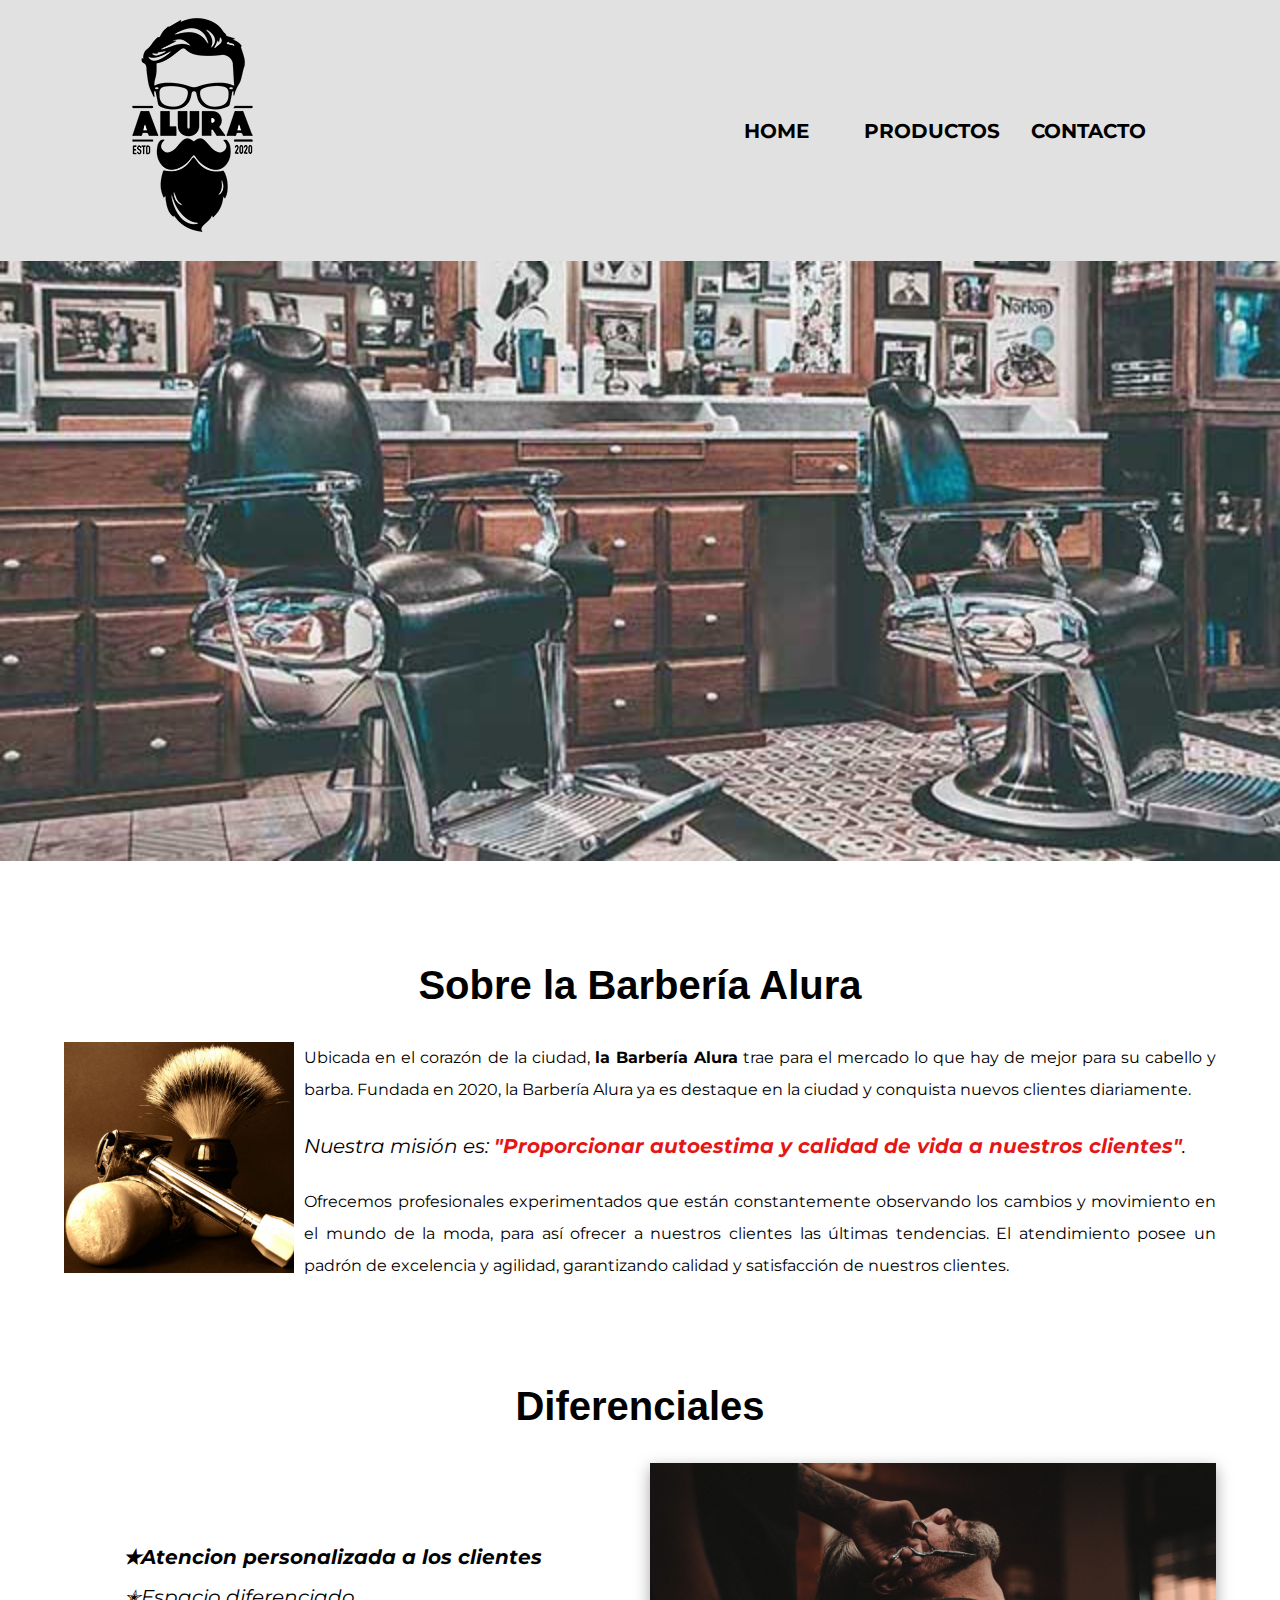
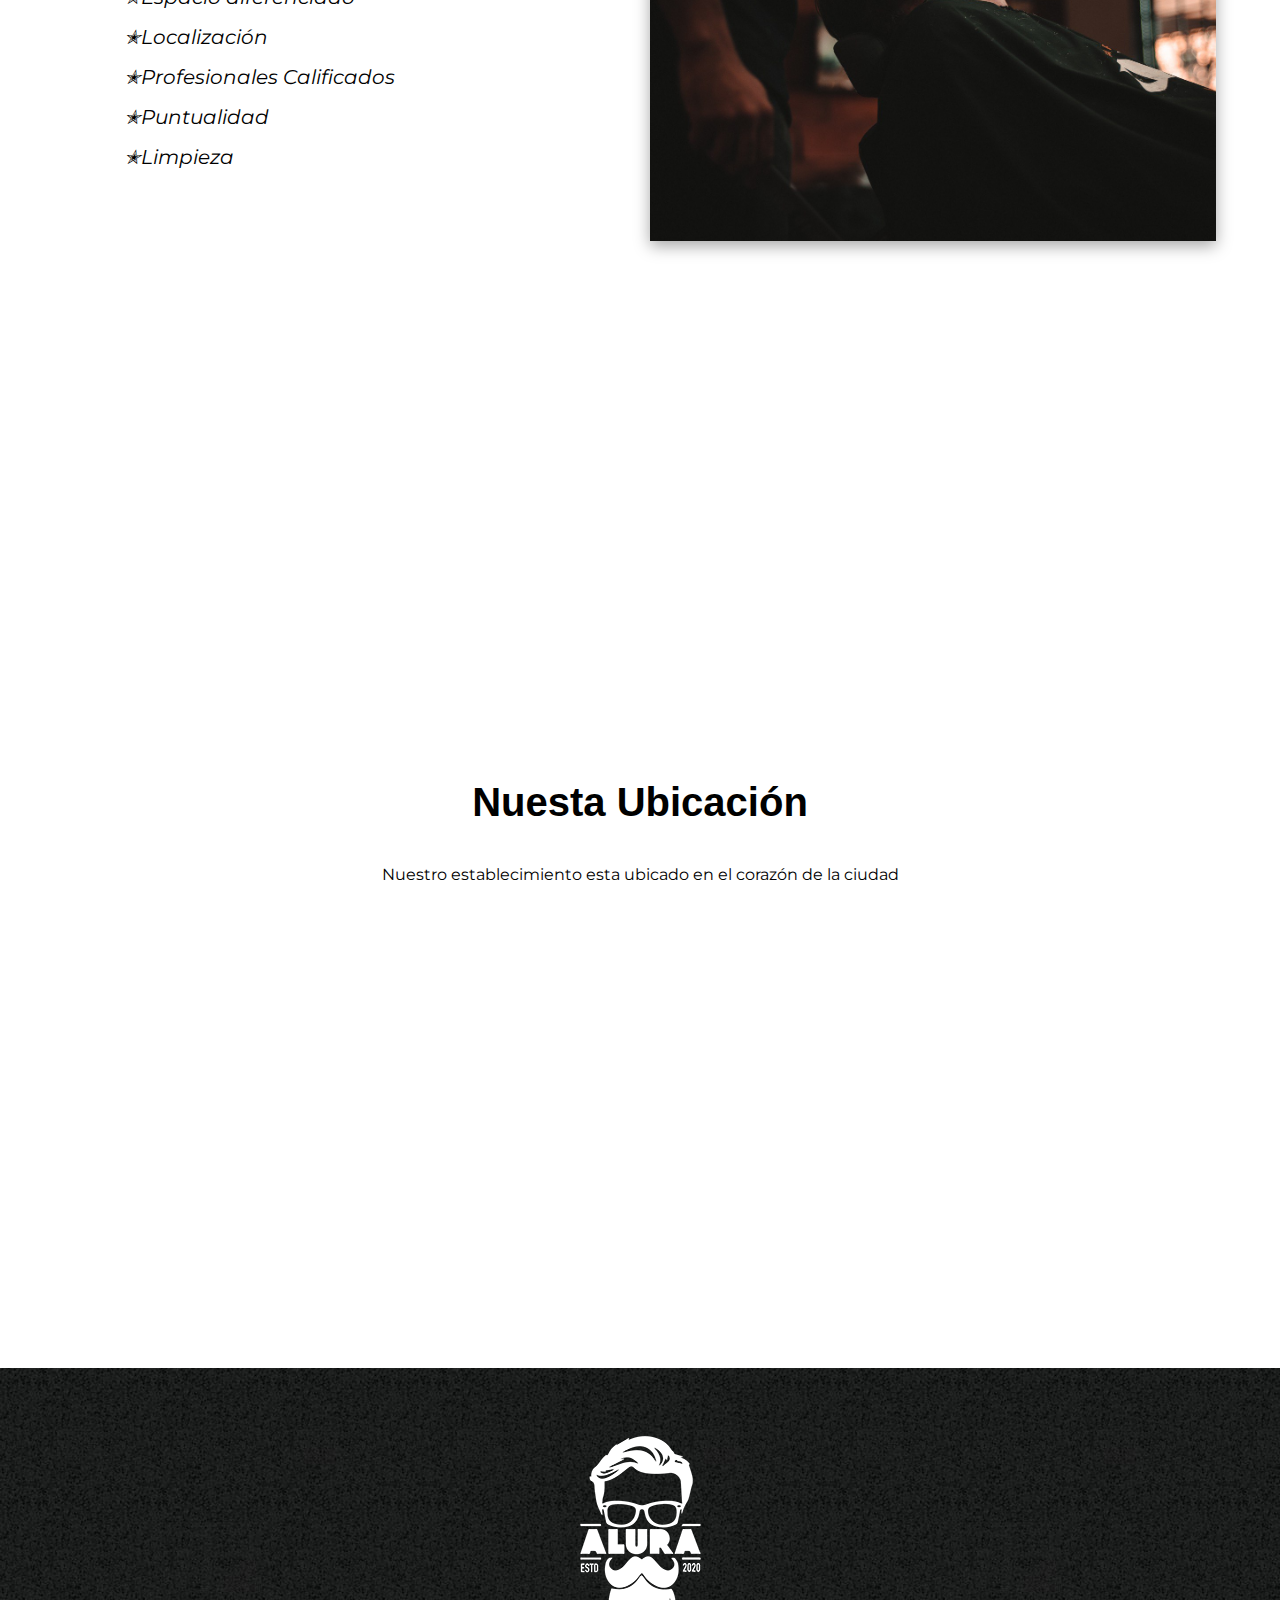
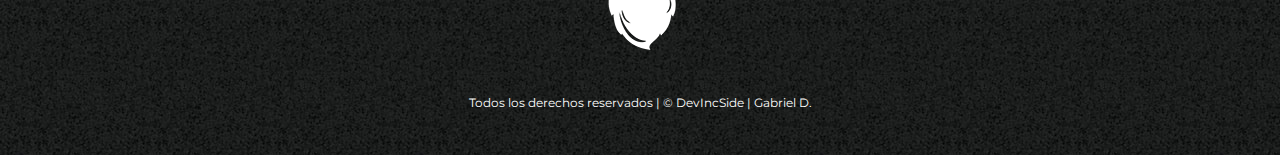
<file: index.html>
<!DOCTYPE html>
<html lang="es">
  <head>
    <meta charset="UTF-8" />
    <meta http-equiv="X-UA-Compatible" content="IE=edge" />
    <meta name="viewport" content="width=device-width, initial-scale=1.0" />
    <link rel="stylesheet" href="css/normalize.css" />
    <link rel="stylesheet" href="css/style.css" />

    <link rel="preconnect" href="https://fonts.googleapis.com" />
    <link rel="preconnect" href="https://fonts.gstatic.com" crossorigin />
    <link
      href="https://fonts.googleapis.com/css2?family=Montserrat:ital,wght@0,300;0,700;1,300&display=swap"
      rel="stylesheet"
    />
    <title>Contacto</title>
    <link rel="icon" href="img/logo.png" type="image/x-icon" />
  </head>
  <body>
    <header class="header">
      <div class="header-div contenedor">
        <div class="logo-header">
          <a href="/">
            <img src="img/logo.png" alt="Imagen de logo" />
          </a>
        </div>

        <div class="nav-header">
          <nav class="navegacion">
            <a class="enlace" href="index.html">Home</a>
            <a class="enlace" href="productos.html">Productos</a>
            <a class="enlace" href="contacto.html">Contacto</a>
          </nav>
        </div>
      </div>
    </header>

    <section class="bgHeader"></section>

    <main class="principal contenedor">
      <div class="contenido-principal centrar-texto">
        <section>
          <h2 class="nosotros">Sobre la Barbería Alura</h2>

          <div class="descripcion">
            <div class="img">
              <img
                class="utensilios"
                src="img/utensilios.jpg"
                alt="Imagen utensilios"
              />
            </div>

            <div class="cont">
              <p>
                Ubicada en el corazón de la ciudad,
                <strong class="pStrong">la Barbería Alura</strong> trae para el
                mercado lo que hay de mejor para su cabello y barba. Fundada en
                2020, la Barbería Alura ya es destaque en la ciudad y conquista
                nuevos clientes diariamente.
              </p>

              <p class="mision">
                <em>
                  Nuestra misión es:
                  <strong class="mStrong"
                    >"Proporcionar autoestima y calidad de vida a nuestros
                    clientes"</strong
                  >.
                </em>
              </p>

              <p>
                Ofrecemos profesionales experimentados que están constantemente
                observando los cambios y movimiento en el mundo de la moda, para
                así ofrecer a nuestros clientes las últimas tendencias. El
                atendimiento posee un padrón de excelencia y agilidad,
                garantizando calidad y satisfacción de nuestros clientes.
              </p>
            </div>
          </div>
          <div class="diferenciales">
            <h2 class="difh2">Diferenciales</h2>

            <div class="dif-contenido">
              <div class="img-dif">
                <img
                  class="difImagen"
                  src="img/diferenciales.jpg"
                  alt="Imagen Diferenciales"
                />
              </div>

              <div class="txt-dif">
                <ul class="list-dif">
                  <li class="item">Atencion personalizada a los clientes</li>
                  <li class="item">Espacio diferenciado</li>
                  <li class="item">Localización</li>
                  <li class="item">Profesionales Calificados</li>
                  <li class="item">Puntualidad</li>
                  <li class="item">Limpieza</li>
                </ul>
              </div>
            </div>
          </div>
        </section>

        <section class="video contenedor centrar-texto">
          <iframe
            class="VideoFrame"
            width="560"
            height="315"
            src="https://www.youtube.com/embed/RqRVfhM8oGU"
            title="YouTube video player"
            frameborder="0"
            allow="accelerometer; autoplay; clipboard-write; encrypted-media; gyroscope; picture-in-picture"
            allowfullscreen
          ></iframe>
        </section>
      </div>
    </main>

    <section class="mapa">
      <div class="contenedor centrar-texto">
        <h2 class="mapa-titulo">Nuesta Ubicación</h2>
        <p>Nuestro establecimiento esta ubicado en el corazón de la ciudad</p>
      </div>
      <iframe
        class="mapaVentana"
        src="https://www.google.com/maps/embed?pb=!1m18!1m12!1m3!1d469.4761742754675!2d-101.19842276304577!3d19.720737495724123!2m3!1f0!2f0!3f0!3m2!1i1024!2i768!4f13.1!3m3!1m2!1s0x842d0faa7196fd17%3A0x1f9bf2fa4a905bb9!2sBurger%20Shop!5e0!3m2!1ses-419!2smx!4v1670528840103!5m2!1ses-419!2smx"
        width="600"
        height="450"
        style="border: 0"
        allowfullscreen=""
        loading="lazy"
        referrerpolicy="no-referrer-when-downgrade"
      ></iframe>
    </section>

    <footer class="footer centrar-texto">
      <a href="/">
        <img src="img/logo-blanco.png" alt="Logo en Blanco" />
      </a>

      <p class="footer-desc">
        Todos los derechos reservados | &copy;
        <a class="enlace-footer" href="https://www.facebook.com/DevIncSide"
          >DevIncSide | Gabriel D.</a
        >
      </p>
    </footer>
  </body>
</html>
</file>
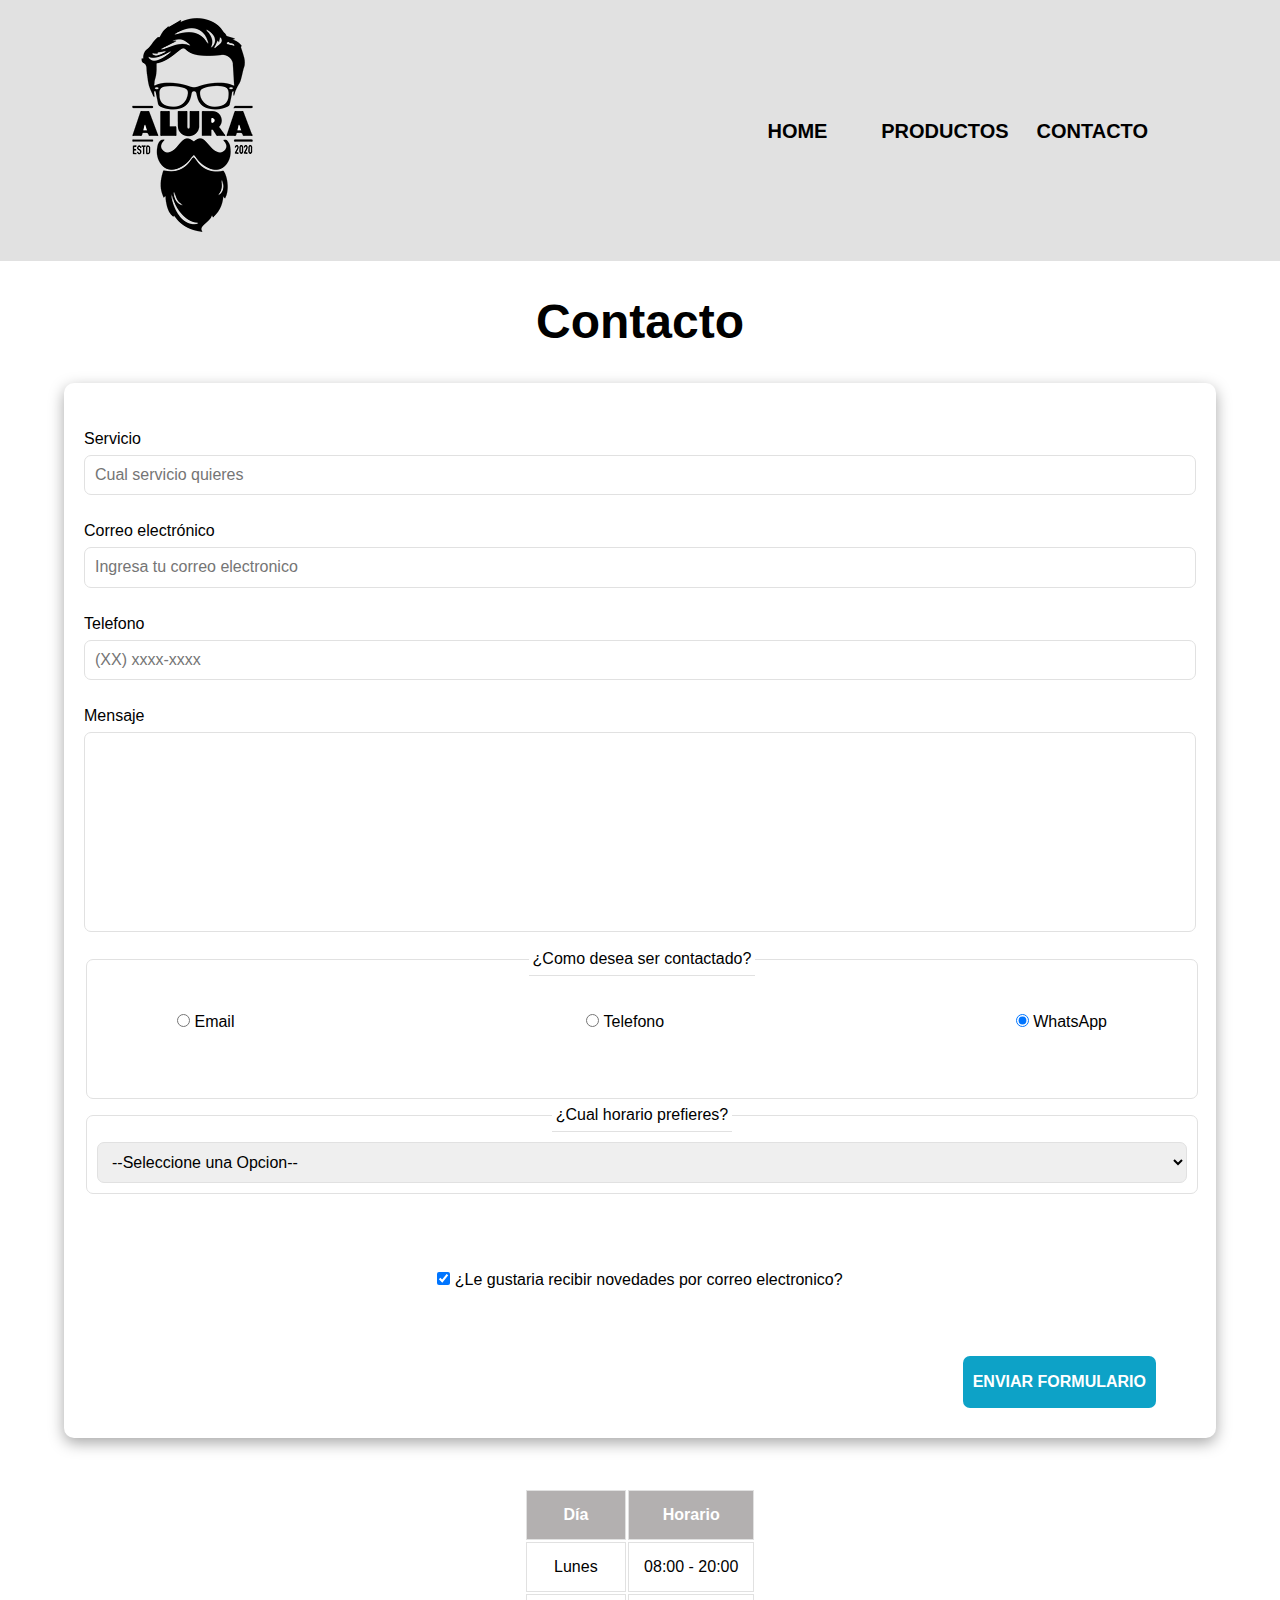
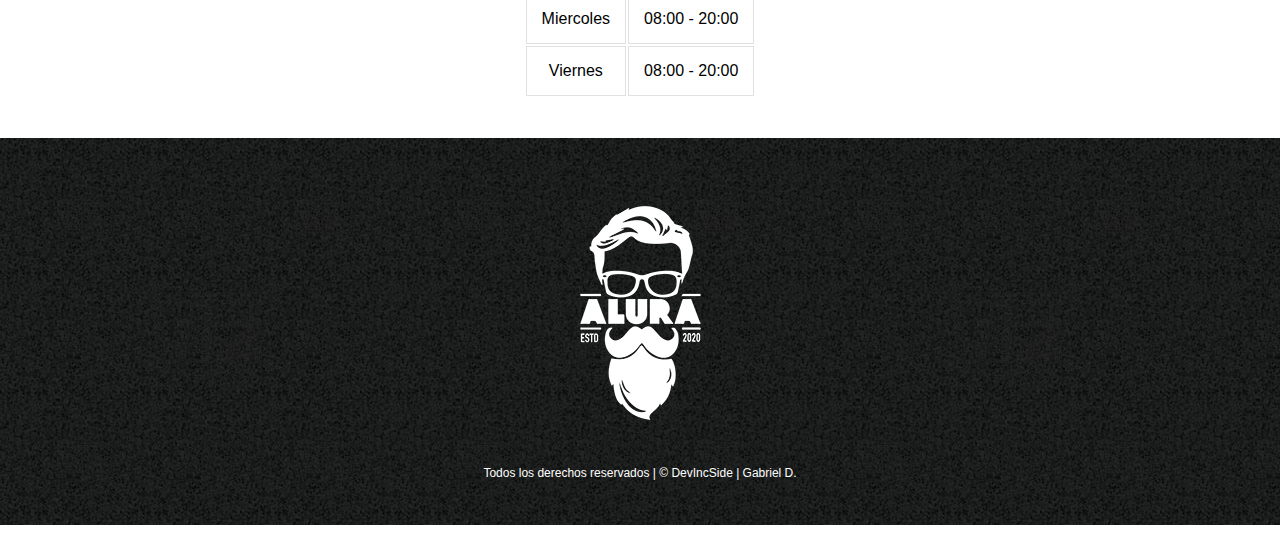
<file: contacto.html>
<!DOCTYPE html>
<html lang="es">
  <head>
    <meta charset="UTF-8" />
    <meta http-equiv="X-UA-Compatible" content="IE=edge" />
    <meta name="viewport" content="width=device-width, initial-scale=1.0" />
    <link rel="stylesheet" href="css/normalize.css" />
    <link rel="stylesheet" href="css/style.css" />
    <title>Contacto</title>
    <link rel="icon" href="img/logo.png" type="image/x-icon" />
  </head>
  <body>
    <header class="header">
      <div class="header-div contenedor">
        <div class="logo-header">
          <a href="/">
            <img src="img/logo.png" alt="Imagen de logo" />
          </a>
        </div>

        <div class="nav-header">
          <nav class="navegacion">
            <a class="enlace" href="index.html">Home</a>
            <a class="enlace" href="productos.html">Productos</a>
            <a class="enlace" href="contacto.html">Contacto</a>
          </nav>
        </div>
      </div>
    </header>

    <main class="principal contenedor">
      <h1 class="titulo centrar-texto">Contacto</h1>

      <form class="formulario centrar-texto" action="">
        <div class="campo">
          <label class="label" for="servicio">Servicio</label>
          <input
            class="input"
            type="text"
            id="servicio"
            placeholder="Cual servicio quieres"
            required
          />
        </div>

        <div class="campo">
          <label class="label" for="email">Correo electrónico</label>
          <input
            class="input"
            type="email"
            id="email"
            placeholder="Ingresa tu correo electronico"
            required
          />
        </div>

        <div class="campo">
          <label class="label" for="telefono">Telefono</label>
          <input
            class="input"
            type="tel"
            id="telefono"
            placeholder="(XX) xxxx-xxxx"
            required
          />
        </div>

        <div class="campo">
          <label class="label" for="mensaje">Mensaje</label>
          <textarea
            class="txtArea"
            name="mensaje"
            id="mensaje"
            required
          ></textarea>
        </div>

        <fieldset>
          <legend>¿Como desea ser contactado?</legend>
          <div class="radio">
            <div class="campo">
              <input type="radio" name="contacto" id="correo" />
              <label class="label" for="correo">Email</label>
            </div>

            <div class="campo">
              <input type="radio" name="contacto" id="telef" />
              <label class="label" for="telef">Telefono</label>
            </div>

            <div class="campo">
              <input type="radio" name="contacto" id="whatsapp" checked />
              <label class="label" for="whatsapp">WhatsApp</label>
            </div>
          </div>
        </fieldset>

        <fieldset>
          <legend>¿Cual horario prefieres?</legend>
          <div class="campo">
            <select class="select">
              <option value="" disabled selected>
                --Seleccione una Opcion--
              </option>
              <option value="mañana">Mañana</option>
              <option value="tarde">Tarde</option>
              <option value="noche">Noche</option>
            </select>
          </div>
        </fieldset>

        <div class="campo chkb">
          <input type="checkbox" name="si" id="chk" checked />
          <label class="label" for="chk"
            >¿Le gustaria recibir novedades por correo electronico?</label
          >
        </div>

        <div class="btn">
          <input
            class="btnEnviar"
            id="btnEnviar"
            type="submit"
            value="Enviar Formulario"
          />
        </div>
      </form>

      <table class="tabla centrar-texto">
        <thead>
          <tr class="trTable">
            <th class="thTable">Día</th>
            <th class="thTable">Horario</th>
          </tr>
        </thead>

        <tbody>
          <tr class="trTable">
            <td class="tdTable">Lunes</td>
            <td class="tdTable">08:00 - 20:00</td>
          </tr>

          <tr class="trTable">
            <td class="tdTable">Miercoles</td>
            <td class="tdTable">08:00 - 20:00</td>
          </tr>

          <tr class="trTable">
            <td class="tdTable">Viernes</td>
            <td class="tdTable">08:00 - 20:00</td>
          </tr>
        </tbody>
      </table>
    </main>

    <footer class="footer centrar-texto">
      <a href="/">
        <img src="img/logo-blanco.png" alt="Logo en Blanco" />
      </a>

      <p class="footer-desc">
        Todos los derechos reservados | &copy;
        <a class="enlace-footer" href="https://www.facebook.com/DevIncSide"
          >DevIncSide | Gabriel D.</a
        >
      </p>
    </footer>
  </body>
</html>
</file>
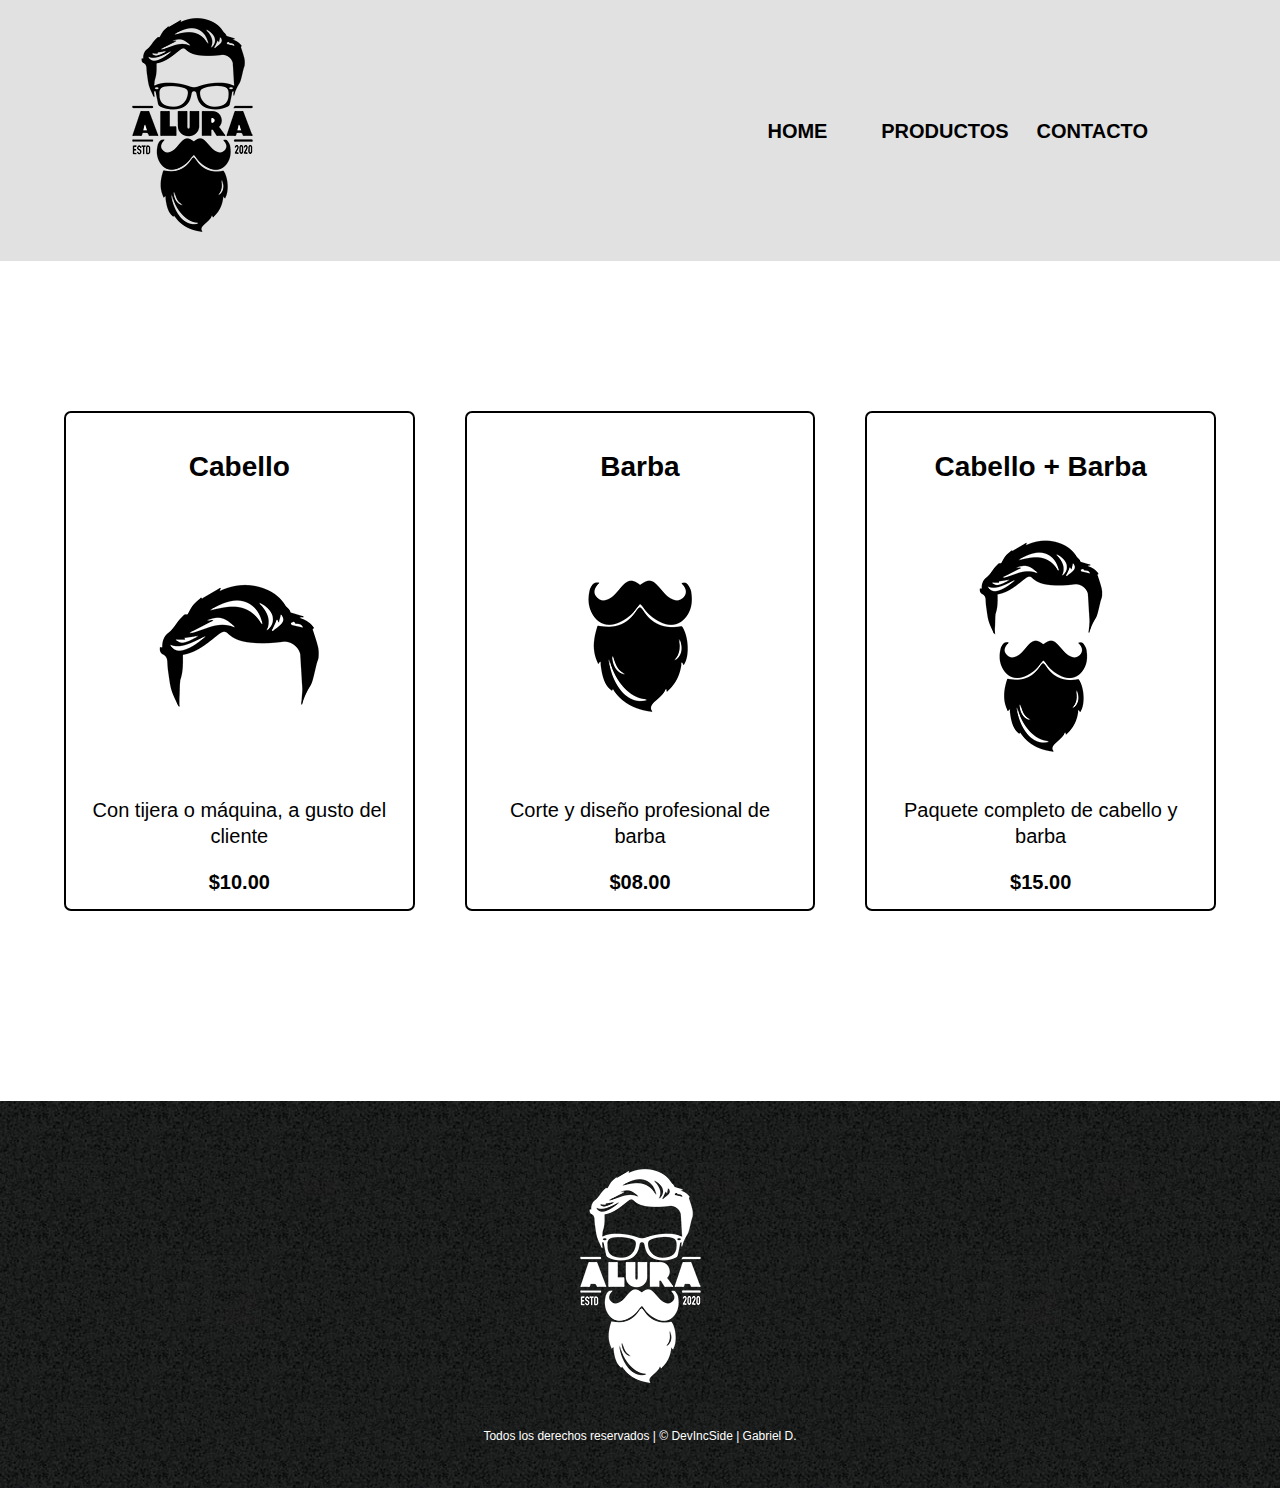
<file: productos.html>
<!DOCTYPE html>
<html lang="es">
  <head>
    <meta charset="UTF-8" />
    <meta http-equiv="X-UA-Compatible" content="IE=edge" />
    <meta name="viewport" content="width=device-width, initial-scale=1.0" />
    <title>Barberia Alura</title>

    <link rel="icon" href="img/logo.png" type="image/x-icon" />
    <link rel="stylesheet" href="css/normalize.css" />
    <link rel="stylesheet" href="css/style.css" />
  </head>
  <body>
    <header class="header">
      <div class="header-div contenedor">
        <div class="logo-header">
          <a href="/">
            <img src="img/logo.png" alt="Imagen de logo" />
          </a>
        </div>

        <div class="nav-header">
          <nav class="navegacion">
            <a class="enlace" href="index.html">Home</a>
            <a class="enlace" href="productos.html">Productos</a>
            <a class="enlace" href="contacto.html">Contacto</a>
          </nav>
        </div>
      </div>
    </header>

    <main class="principal">
      <div class="servicios contenedor centrar-texto">
        <div class="cabello servicio">
          <h4>Cabello</h4>

          <img src="img/cabello.jpg" alt="Imagen de Cabello" />

          <p class="servicio-desc">Con tijera o máquina, a gusto del cliente</p>
          <p><strong>$10.00</strong></p>
        </div>

        <div class="barba servicio">
          <h4>Barba</h4>

          <img src="img/barba.jpg" alt="Imagen de Barba" />

          <p class="servicio-desc">Corte y diseño profesional de barba</p>
          <p><strong>$08.00</strong></p>
        </div>

        <div class="ambos servicio">
          <h4>Cabello + Barba</h4>
          <img src="img/cabello+barba.jpg" alt="Imagen Cabello Barba" />

          <p class="servicio-desc">Paquete completo de cabello y barba</p>
          <p><strong>$15.00</strong></p>
        </div>
      </div>
    </main>

    <footer class="footer centrar-texto">
      <a href="/">
        <img src="img/logo-blanco.png" alt="Logo en Blanco" />
      </a>

      <p class="footer-desc">
        Todos los derechos reservados | &copy;
        <a class="enlace-footer" href="https://www.facebook.com/DevIncSide"
          >DevIncSide | Gabriel D.</a
        >
      </p>
    </footer>
  </body>
</html>
</file>
<file: css/style.css>
:root {
  --fuenteHeading: "PT Sans", sans-serif;
  --fuenteParrafos: "Montserrat", sans-serif;

  --primario: #784d3c;
  --gris: #e1e1e1;
  --azul: #0da2c7;
  --azulOscuro: #0d60ad;
  --blanco: #ffffff;
  --negro: #000000;
}
html {
  box-sizing: border-box;
  font-size: 62.5%; /* 1 rem = 10px */
}
*,
*:before,
*:after {
  box-sizing: inherit;
}
body {
  font-family: var(--fuenteParrafos);
  font-size: 1.6rem;
  line-height: 2;
}

/** Globales **/
.cuerpo {
  background-image: linear-gradient(to bottom, #ffffff, #b3b0b0);
}

.contenedor {
  width: min(90%, 120rem);
  margin: 0 auto;
}

.contenedor-sm {
  width: min(60%, 80rem);
  margin: 0 auto;
}
a {
  text-decoration: none;
}

h1,
h2,
h3,
h4 {
  font-family: var(--fuenteHeading);
  line-height: 1.2;
}

h1 {
  font-size: 4.8rem;
}
h2 {
  font-size: 4rem;
}

h3 {
  font-size: 3.2rem;
}
h4 {
  font-size: 2.8rem;
}

img {
  max-width: 100%;
}

.centrar-texto {
  text-align: center;
}

.header {
  background-color: var(--gris);
  text-align: center;
}

.bgHeader {
  height: 30rem;
  width: 100%;
  background-image: url("../img/banner.jpg");
  background-position: center center;
  background-repeat: no-repeat;
  background-size: cover;
}

@media (min-width: 768px) {
  .bgHeader {
    height: 45rem;
  }
}

@media (min-width: 1200px) {
  .bgHeader {
    height: 60rem;
  }
}

.nosotros {
  margin-top: 10rem;
}

.descripcion {
  text-align: justify;
}

@media (min-width: 768px) {
  .utensilios {
    width: 20%;
    float: left;
    margin: 0 1rem 1rem 0;
  }
}

.mision {
  font-size: 2rem;
}

.mStrong {
  color: rgb(228, 22, 22);
}

.diferenciales {
  margin-top: 10rem;
}

@media (min-width: 768px) {
  .dif-contenido {
    display: grid;
    grid-template-columns: repeat(2, 1fr);
    gap: 2rem;
    text-align: center;
    justify-content: center;
    align-items: center;
  }

  .img-dif {
    grid-column: 2 / 3;
  }

  .difImagen {
    box-shadow: rgba(0, 0, 0, 0.35) 0px 5px 15px;
    transition: all 0.3s ease-in-out;
  }

  .difImagen:hover {
    opacity: 0.5;
    transform: scale(1.05);
    border-radius: 1rem;
  }

  .txt-dif {
    grid-column: 1 / 1;
    grid-row: 1 / 1;
    text-align: center;
  }
}

.item {
  list-style: none;
  text-align: center;
  font-size: 2rem;
  font-style: italic;
}

.item:first-child {
  font-weight: bold;
}

.item::before {
  content: "✭";
}

@media (min-width: 768px) {
  .item {
    text-align: left;
    padding-left: 5rem;
    font-size: 1.2rem;
  }
}

@media (min-width: 998px) {
  .item {
    font-size: 2rem;
    padding-left: 2rem;
  }
}

.enlace {
  color: #000000;
  font-weight: bold;
  text-transform: uppercase;
}

.enlace:hover {
  color: #ffffff;
  background-color: aqua;
}

.navegacion {
  display: grid;
  padding: 2rem;
}

@media (min-width: 768px) {
  .header-div {
    display: flex;
    justify-content: space-between;
    align-items: center;
    padding: 0 4rem;
  }

  .navegacion {
    grid-template-columns: repeat(3, 1fr);
    gap: 2rem;
    font-size: 2rem;
  }
}

.servicios {
  margin: 15rem auto;
}

.servicio {
  border: 2px solid var(--negro);
  border-radius: 0.7rem;
  margin-bottom: 4rem;
  height: 50rem;
  width: 90%;
}

@media (min-width: 768px) {
  .servicios {
    display: flex;
    gap: 5rem;
    justify-content: center;
    align-items: center;
  }

  .servicio-desc {
    padding: 0 2rem;
  }

  .servicio {
    font-size: 2rem;
    line-height: 1.3;
  }

  .servicio:hover {
    transform: scale(1.05);
    border: 1px solid rgb(206, 135, 5);
  }

  .servicio:active {
    border: 1px solid rgb(46, 7, 221);
  }
}

.video {
  margin-top: 10rem;
}

.mapa {
  margin: 10rem 0 0 0;
}
.mapaVentana {
  width: 100%;
  margin: 0;
}

.footer {
  background-image: url("../img/bg.jpg");
  padding-top: 5rem;
}

.footer-desc {
  color: var(--blanco);
  font-size: 1.4rem;
  padding-bottom: 4rem;
}

@media (min-width: 768px) {
  .footer-desc {
    font-size: 1.2rem;
  }
}

.enlace-footer {
  color: var(--blanco);
}

.formulario {
  margin-bottom: 5rem;
  box-shadow: rgba(0, 0, 0, 0.35) 0px 5px 15px;
  border-radius: 1rem;
  padding: 2rem;
}

.campo {
  text-align: center;
}

@media (min-width: 768px) {
  .campo {
    text-align: left;
  }
}
.label {
  display: inline-block;
  text-align: left;
  padding: 2rem 0 0 0;
}

.input,
.txtArea,
.select,
fieldset {
  width: 100%;
  padding: 1rem;
  border-radius: 0.7rem;
  border: 1px solid var(--gris);
}

legend {
  border-bottom: 1px solid var(--gris);
  width: auto;
  padding: 0 0.4rem;
}

.txtArea {
  min-height: 20rem;
  resize: none;
}

.radio {
  display: flex;
  flex-direction: column;
  text-align: justify;
  padding: 0 15rem;
  margin-bottom: 5rem;
  font-size: 1.5rem;
  justify-content: space-between;
  align-items: center;
}

@media (min-width: 768px) {
  .radio {
    flex-direction: row;
    padding: 0 8rem;
    gap: 2rem;
    font-size: 1.6rem;
  }
}

.select {
  color: #000000;
}

.chkb {
  text-align: center;
  margin-top: 5rem;
}

.btnEnviar {
  all: unset;
  background-color: var(--azul);
  padding: 1rem;
  color: var(--blanco);
  text-align: center;
  text-transform: uppercase;
  cursor: pointer;
  margin-top: 5rem;
  display: inline-block;
  border-radius: 0.7rem;
  width: 95%;
  font-weight: bold;
  transition: 0.3s all ease-in-out;
}

@media (min-width: 768px) {
  .btnEnviar {
    width: auto;
  }
}

.btnEnviar:hover {
  background-color: var(--azulOscuro);
  transform: scale(1.05);
}

@media (min-width: 768px) {
  .btn {
    display: flex;
    justify-content: flex-end;
    padding: 1rem 4rem;
  }

  .btnEnviar {
    width: auto;
  }

  .btnEnviar:hover {
    transform: scale(1.2);
  }
}

.tabla {
  margin: 4rem auto;
}

thead {
  background-color: #b3b0b0;
  color: var(--blanco);
  font-weight: bold;
}
td,
th,
thead {
  border: 1px solid var(--gris);
}

td,
th {
  padding: 0.8rem 1.5rem;
}
</file>
